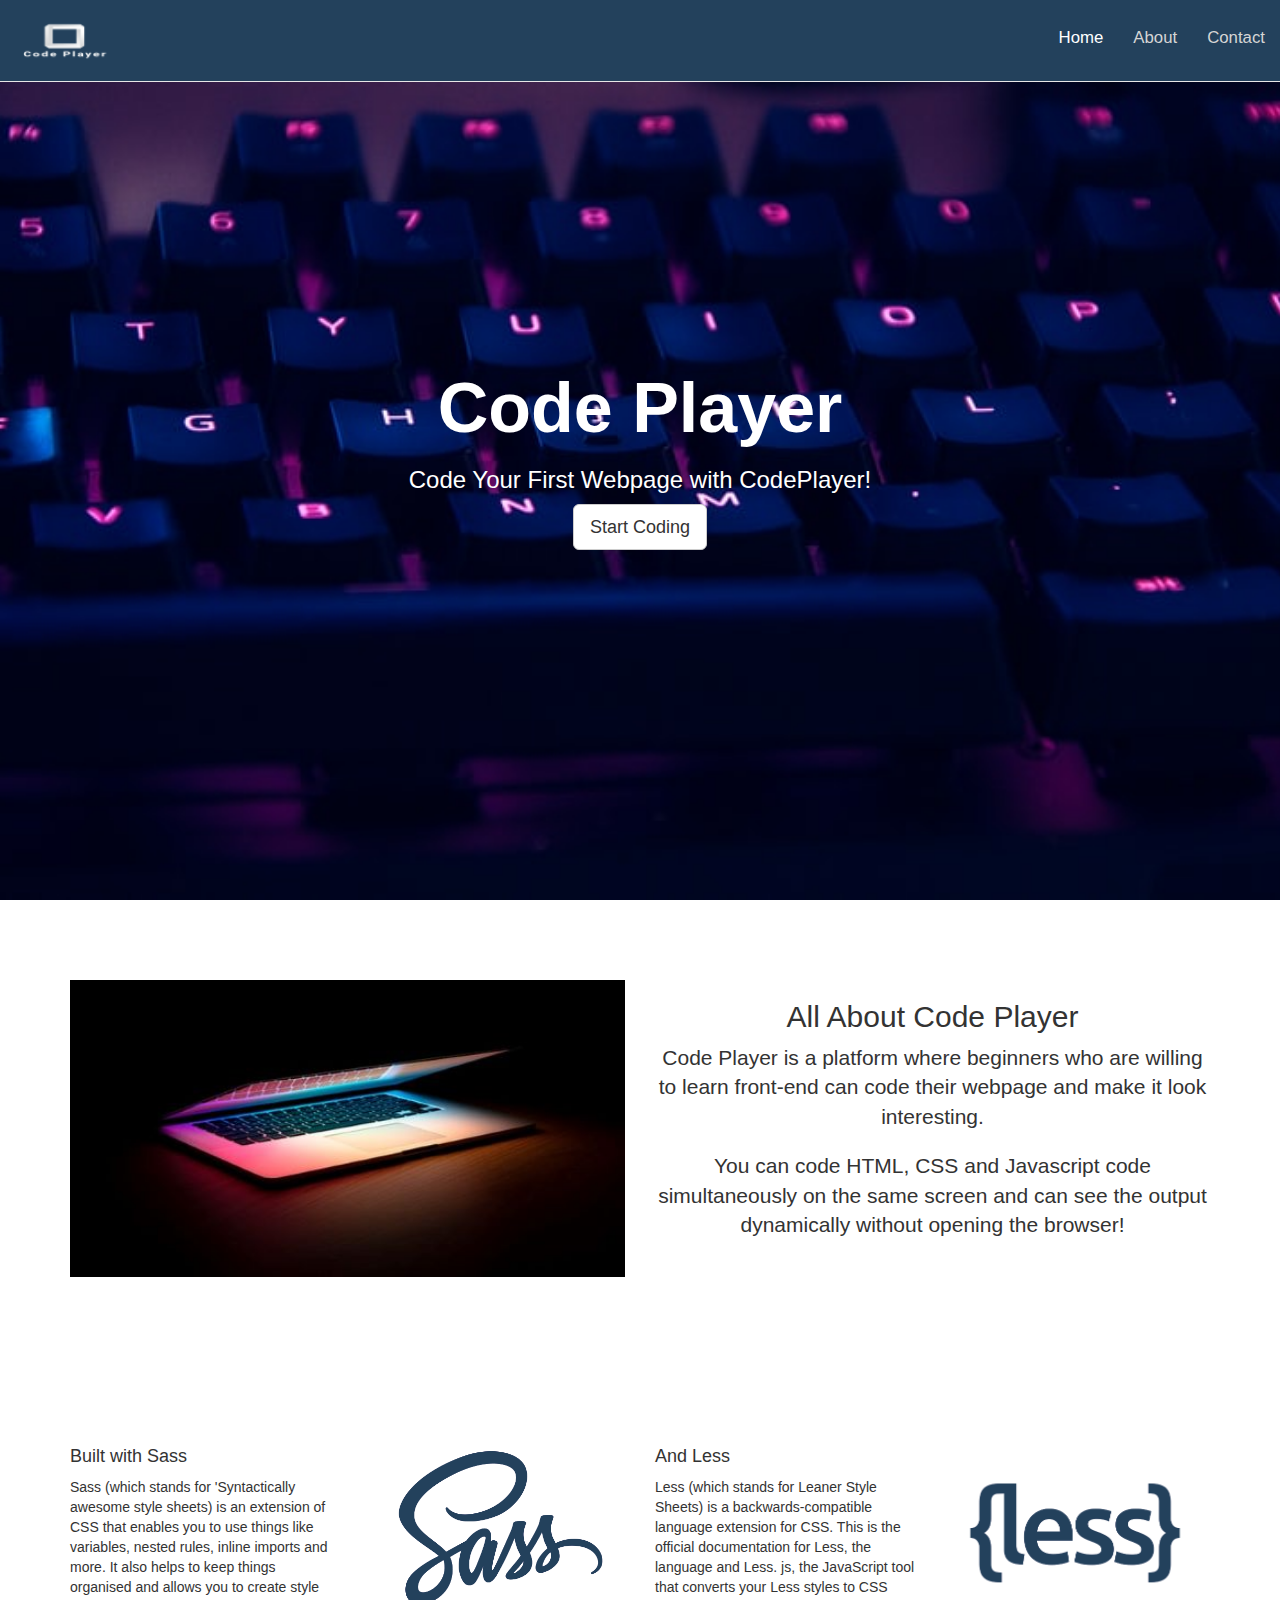
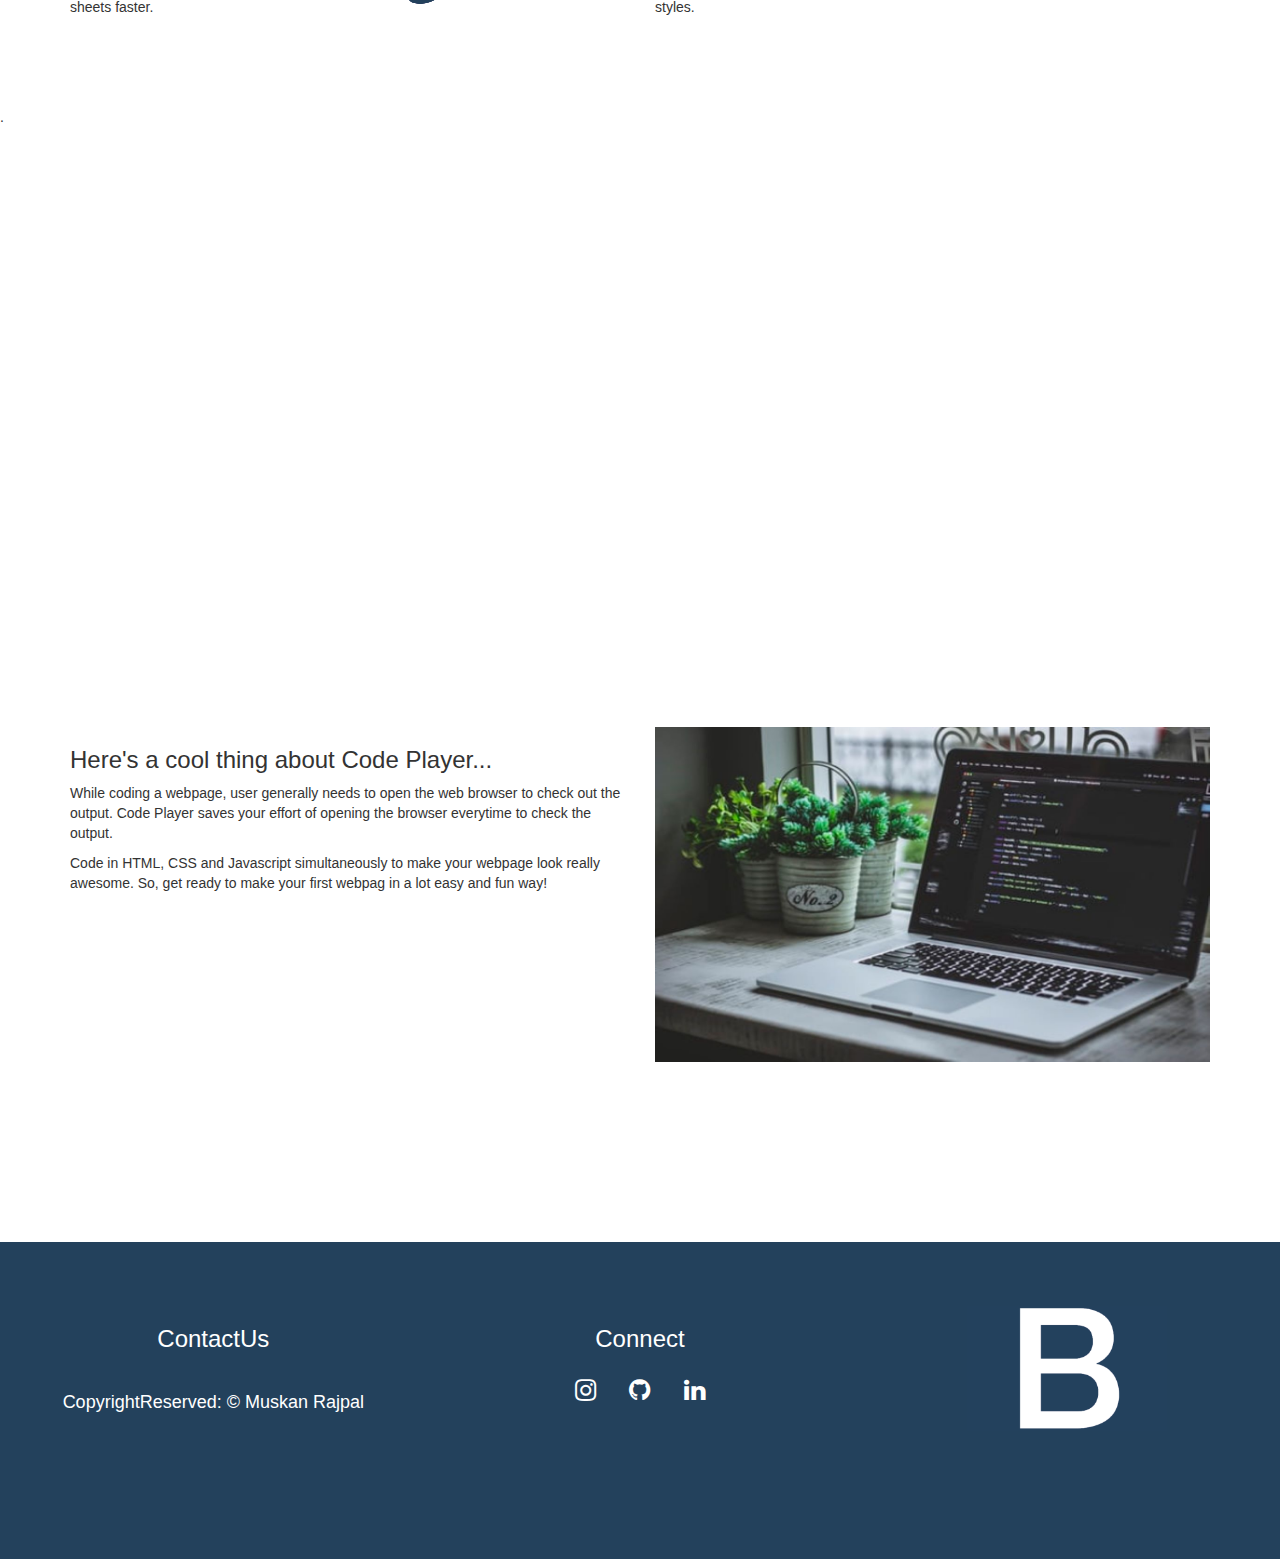
<file: index.html>
<!DOCTYPE html>
<html>

<head>
    <title>Code Player</title>
    <meta name="viewport" content="width=device-width, initial-scale=1">
    <link rel="stylesheet" href="https://maxcdn.bootstrapcdn.com/bootstrap/3.3.7/css/bootstrap.min.css">
    <link rel="stylesheet" href="https://cdnjs.cloudflare.com/ajax/libs/font-awesome/4.7.0/css/font-awesome.min.css">
    <script src="https://ajax.googleapis.com/ajax/libs/jquery/3.2.1/jquery.min.js"></script>
    <script src="https://maxcdn.bootstrapcdn.com/bootstrap/3.3.7/js/bootstrap.min.js"></script>
    <link href="style.css" rel="stylesheet" />

</head>

<body>
    <nav class="navbar navbar-default navbar-fixed-top" role="navigation">
        <div class="container-fluid">
            <div class="navbar-header">
                <button type="button" class="navbar-toggle" data-toggle="collapse" data-target="#navbar-collapse-main">
                    <span class="sr-only">Toggle navigation</span>
                    <span class="icon-bar"></span>
                    <span class="icon-bar"></span>
                    <span class="icon-bar"></span>
                </button>
                <a class="navbar-brand" href="#"><img src="img/logo.png"></a>
            </div>
            <div class="collapse navbar-collapse" id="navbar-collapse-main">
                <ul class="nav navbar-nav navbar-right">
                    <li><a class="active" href="#">Home</a></li>
                    <li><a href="#about">About</a></li>
                    <li><a href="#foot">Contact</a></li>

                </ul>
            </div>
        </div>
    </nav>
    <div id="home">
        <div class="landing-text">
            <h1>Code Player</h1>
            <h3>Code Your First Webpage with CodePlayer!</h3>
            <a href="code.html" class="btn btn-default btn-lg" target="_blank">Start Coding</a>
        </div>
    </div>
    <div class="padding" id="about">
        <div class="container">
            <div class="row">
                <div class="col-sm-6">
                    <img src="img/abc-final.jpg">
                </div>
                <div class="col-sm-6 text-center">
                    <h2>All About Code Player</h2>
                    <p class="lead">Code Player is a platform where beginners who are willing to learn front-end can
                        code their webpage and make it look interesting.</p>
                    <p class="lead">You can code HTML, CSS and Javascript code simultaneously on the same screen and can
                        see the output dynamically without opening the browser!</p>


                </div>
            </div>
        </div>

    </div>
    <div class="padding">
        <div class="container">
            <div class="row">
                <div class="col-lg-3 col-md-3 col-sm-6 col-xs-12">
                    <h4>Built with Sass</h4>
                    <p>Sass (which stands for 'Syntactically awesome style sheets) is an extension of CSS that enables
                        you to use things like variables, nested rules, inline imports and more. It also helps to keep
                        things organised and allows you to create style sheets faster.</p>

                </div>
                <div class="col-lg-3 col-md-3 col-sm-6 col-xs-12">
                    <img src="img/sass-final.png" class="img-responsive">

                </div>
                <div class="col-lg-3 col-md-3 col-sm-6 col-xs-12">
                    <h4>And Less</h4>
                    <p>Less (which stands for Leaner Style Sheets) is a backwards-compatible language extension for CSS.
                        This is the official documentation for Less, the language and Less. js, the JavaScript tool that
                        converts your Less styles to CSS styles.</p>

                </div>
                <div class="col-lg-3 col-md-3 col-sm-6 col-xs-12">
                    <img src="img/less-final.png" class="img-responsive">

                </div>
            </div>
        </div>
    </div>
    <div id="fixed">
        .
    </div>
    <div class="padding">
        <div class="container">
            <div class="row">
                <div class="col-sm-6">
                    <h3>Here's a cool thing about Code Player...</h3>
                    <p>While coding a webpage, user generally needs to open the web browser to check out the output.
                        Code Player saves your effort of opening the browser everytime to check the output.</p>
                    <p>Code in HTML, CSS and Javascript simultaneously to make your webpage look really awesome. So, get ready
                        to make your first webpag in a lot easy and fun way!</p>


                </div>
                <div class="col-sm-6">
                    <img src="img/code-final.jpg">
                </div>

            </div>
        </div>
    </div>
    <footer class="container-fluid text-center" id="foot">
        <div class="row">
            <div class="col-sm-4">
                <h3>ContactUs</h3>
                <br>
                <h4>CopyrightReserved: © Muskan Rajpal</h4>

            </div>
            <div class="col-sm-4">
                <h3>Connect</h3>
                <a href="https://www.instagram.com/xo_muskan_xo/" class="fa fa-instagram" target="_blank"></a>
                <a href="https://github.com/muskan-rajpal" class="fa fa-github" target="_blank"></a>
                <a href="https://www.linkedin.com/in/muskan-rajpal-65b263188/" class="fa fa-linkedin"
                    target="_blank"></a>

            </div>
            <div class="col-sm-4">
                <img src="img/b.png" class="icon">

            </div>
        </div>
    </footer>

</body>

</html>
</file>
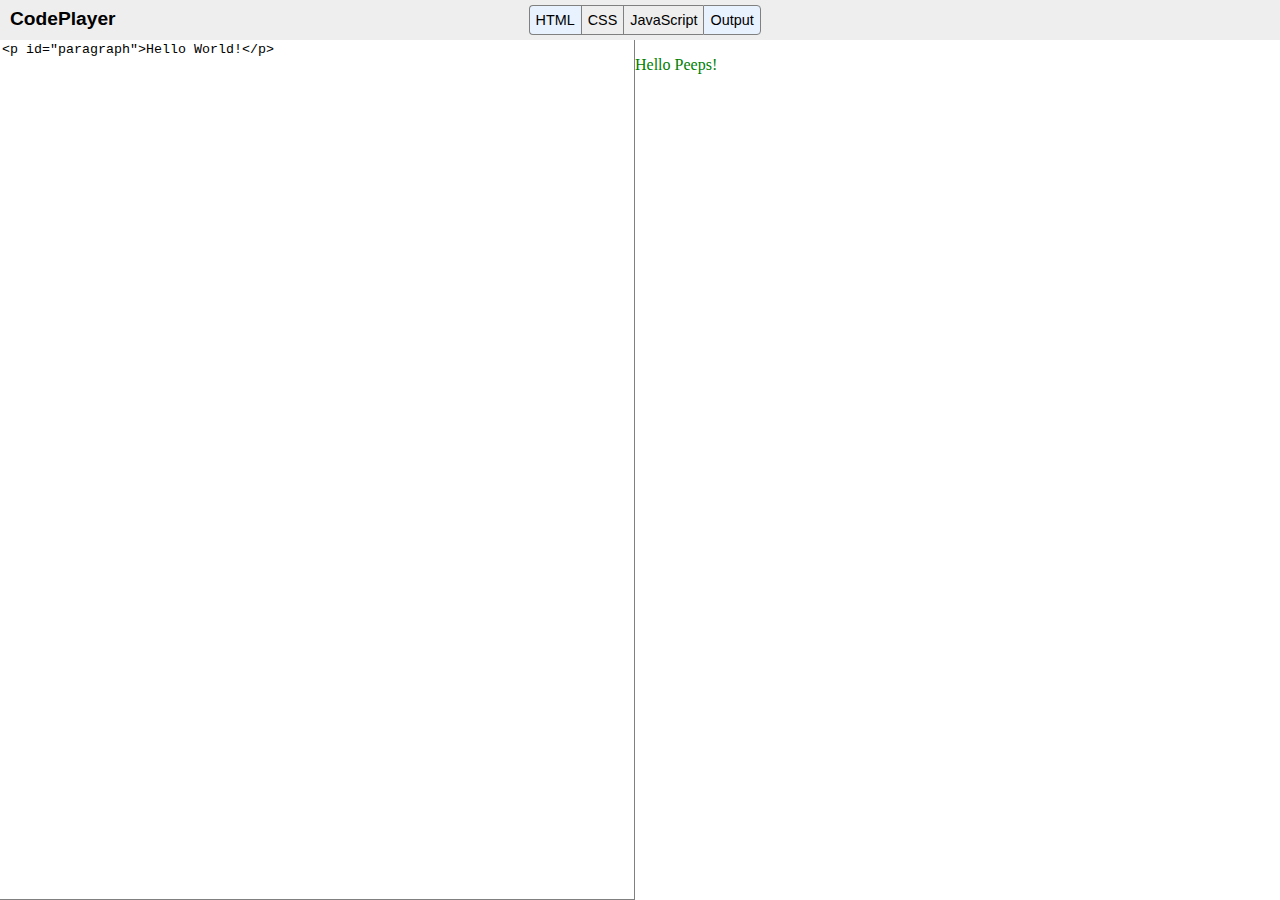
<file: code.html>
<html>

    <head>
        
        <title>Code Player</title>
 
        <script type="text/javascript" src="jquery-min.js"></script>
        
        <style type="text/css">
        
            body {
                
                font-family: sans-serif;
                padding:0;
                margin:0;
                
            }
            
            #header {
                
                width:100%;
                background-color: #EEEEEE;
                padding:5px;
                height: 30px;
                
            }
            
            #logo {
                
                float:left;
                font-weight: bold;
                font-size: 120%;
                padding: 3px 5px;
                
            }
            
            #buttonContainer {
                
                width:233px;
                margin: 0 auto;
                
            }
            
            .toggleButton {
                
                float:left;
                border: 1px solid grey;
                padding: 6px;
                border-right: none;
                font-size: 90%;
                
            }
        
            #html {
                
                border-top-left-radius: 4px;
                border-bottom-left-radius: 4px;
                
            }
            
            #output {
                
                border-top-right-radius: 4px;
                border-bottom-right-radius: 4px;
                border-right: 1px solid grey;
                
            }
            
            .active {
                
                background-color: #E8F2FF;
                
            }
            
            .highlightedButton {
                
                background-color: grey;
                
            }
            
            textarea {
                
                resize: none;
                border-top: none;
                border-color: grey;
				
                
            }
            
            .panel {
                
                float:left;
                width: 50%;
                border-left: none;
            }
            
            iframe {
                
                border:none;
                
            }
            
            .hidden {
                
                display: none;
                
            }
        
        </style>
        
    </head>

    <body>
        
        <div id="header">
        
            <div id="logo">
            
                CodePlayer
                
            </div>
            
            <div id="buttonContainer">
                
                <div class="toggleButton active" id="html">HTML</div>
                
                <div class="toggleButton" id="css">CSS</div>
                
                <div class="toggleButton" id="javascript">JavaScript</div>
                
                <div class="toggleButton active" id="output">Output</div>
            
            </div>
        
        </div>
        
        <div id="bodyContainer">
        
            <textarea id="htmlPanel" class="panel"><p id="paragraph">Hello World!</p></textarea>
            
            <textarea id="cssPanel" class="panel hidden">p { color: green; }</textarea>
            
            <textarea id="javascriptPanel" class="panel hidden">document.getElementById("paragraph").innerHTML = "Hello Peeps!";</textarea>
            
            <iframe id="outputPanel" class="panel"></iframe>
        
        
        </div>
        
        <script type="text/javascript">
            
            function updateOutput() {
                
                $("iframe").contents().find("html").html("<html><head><style type='text/css'>" + $("#cssPanel").val() + "</style></head><body>" + $("#htmlPanel").val() + "</body></html>");
                
                document.getElementById("outputPanel").contentWindow.eval($("#javascriptPanel").val());
                
                
                
            }
            
            $(".toggleButton").hover(function() {
                
                $(this).addClass("highlightedButton");
                
            }, function() {
                
                $(this).removeClass("highlightedButton");
                
            });
            
            $(".toggleButton").click(function() {
                
                $(this).toggleClass("active");
                
                $(this).removeClass("highlightedButton");
                
                var panelId = $(this).attr("id") + "Panel";
                
                $("#" + panelId).toggleClass("hidden");
                
                var numberOfActivePanels = 4 - $('.hidden').length;
                
                $(".panel").width(($(window).width() / numberOfActivePanels) - 10);
                
            })
            
            $(".panel").height($(window).height() - $("#header").height() - 15);
            
            $(".panel").width(($(window).width() / 2) - 10);
            
            updateOutput();
            
            $("textarea").on('change keyup paste', function() {
    
                updateOutput();
                
                
            });
            
    

        </script>
        
    </body>

</html>
</file>
<file: style.css>
html,body {
    height: 100%;
    width:100%;
    
    

}
.navbar {
    background-color: #23415C;
    padding: 1% 0;
    font-size: 1.2em;
}
.navbar-brand {
    min-height: 55px;
    padding: 0 15px 5px;
}
.navbar-default .navbar-nav li a {
    color: #d5d5d5;
}
.navbar-default .navbar-nav li a:hover, .navbar-default .navbar-nav li a.active {
    color: #FFF;
}
#home {
    background: url(img/bg-final.jpg) no-repeat center center fixed;
    display: table;
    height: 100%;
    position: relative;
    width:100%;
    background-size: cover;
    
}
.landing-text {
    display: table-cell;
    text-align: center;
    vertical-align: middle;
}
.landing-text h1{
    font-size: 500%;
    font-weight: 700;
    color: white;
}
.landing-text h3{

    color: white;
}
.padding {
    padding:80px 0;
}
.padding img {
    width: 100%;
}
#fixed {
    background: url(img/background-final.jpg) no-repeat center center fixed;
    display: table;
    position: relative;
    height: 60%;
    width: 100%;
    background-size: cover;
}
footer {
    width: 100%;
    background-color: #23415C;
    padding: 5% 5% 10% 5%;
    color: #FFF;
    margin-top: 100px;
    margin-bottom: 0px;
    
}
.fa {
    padding: 15px;
    font-size: 25px;
    color:#FFF;
}
.fa:hover {
    color: #d5d5d5;
    text-decoration: none;
}
.icon {
    max-width: 200px;
}
@media(max-width:768px) {
    .landing-text h1 {
        font-size: 300%;
    }
    .fa {
        font-size: 20px;
        padding: 10px;
    }
    .icon {
        padding-top: 5%;
        max-width: 100px;
    }
}
html {
    scroll-behavior: smooth;
    scroll-padding: 50px;
}
</file>
